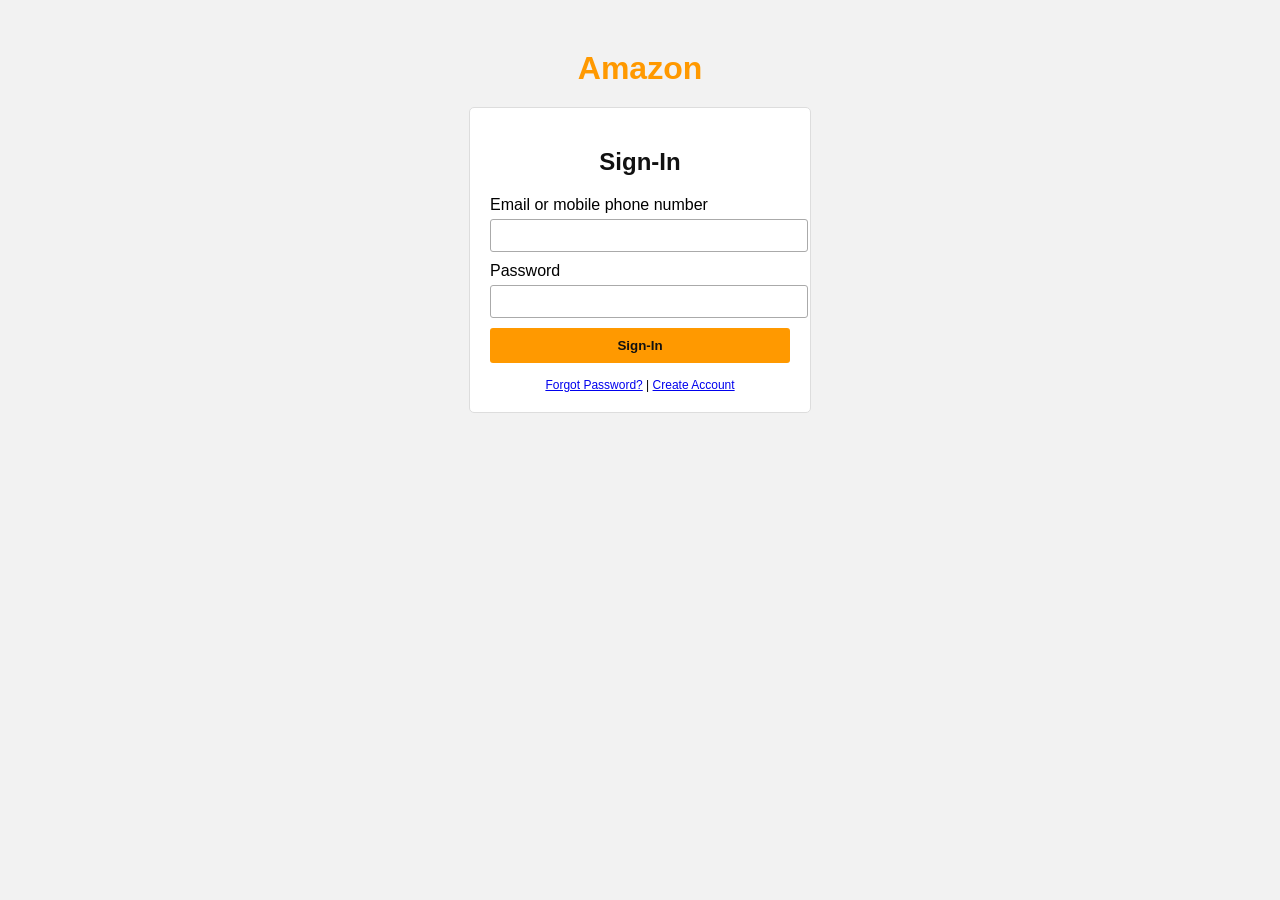
<file: login.html>
<!DOCTYPE html>
<html lang="en">
<head>
  <meta charset="UTF-8">
  <title>Amazon Login</title>
  <link rel="stylesheet" href="login.css">
</head>
<body>
  <div class="login-container">
    <div class="logo">Amazon</div>
    <div class="login-box">
      <h2>Sign-In</h2>
      <form>
        <label for="email">Email or mobile phone number</label>
        <input type="text" id="email" required>
        
        <label for="password">Password</label>
        <input type="password" id="password" required>
        
        <button type="submit">Sign-In</button>
      </form>
      <div class="help">
        <a href="#">Forgot Password?</a> | <a href="#">Create Account</a>
      </div>
    </div>
  </div>
</body>
</html>
</file>
<file: login.css>
body {
    font-family: Arial, sans-serif;
    background-color: #f2f2f2;
    margin: 0;
    padding: 0;
}

.login-container {
    display: flex;
    flex-direction: column;
    align-items: center;
    margin-top: 50px;
}

.logo {
    font-size: 32px;
    font-weight: bold;
    color: #ff9900;
    margin-bottom: 20px;
}

.login-box {
    background: #fff;
    padding: 20px;
    border: 1px solid #ddd;
    width: 300px;
    border-radius: 5px;
}

.login-box h2 {
    text-align: center;
    margin-bottom: 20px;
    color: #111;
}

label {
    display: block;
    margin: 10px 0 5px;
}

input[type="text"],
input[type="password"] {
    width: 100%;
    padding: 8px;
    border: 1px solid #aaa;
    border-radius: 3px;
}

button {
    width: 100%;
    padding: 10px;
    background: #ff9900;
    border: none;
    border-radius: 3px;
    color: #111;
    font-weight: bold;
    cursor: pointer;
    margin-top: 10px;
}

button:hover {
    background: #e68a00;
}

.help {
    margin-top: 15px;
    font-size: 12px;
    text-align: center;
}
</file>
